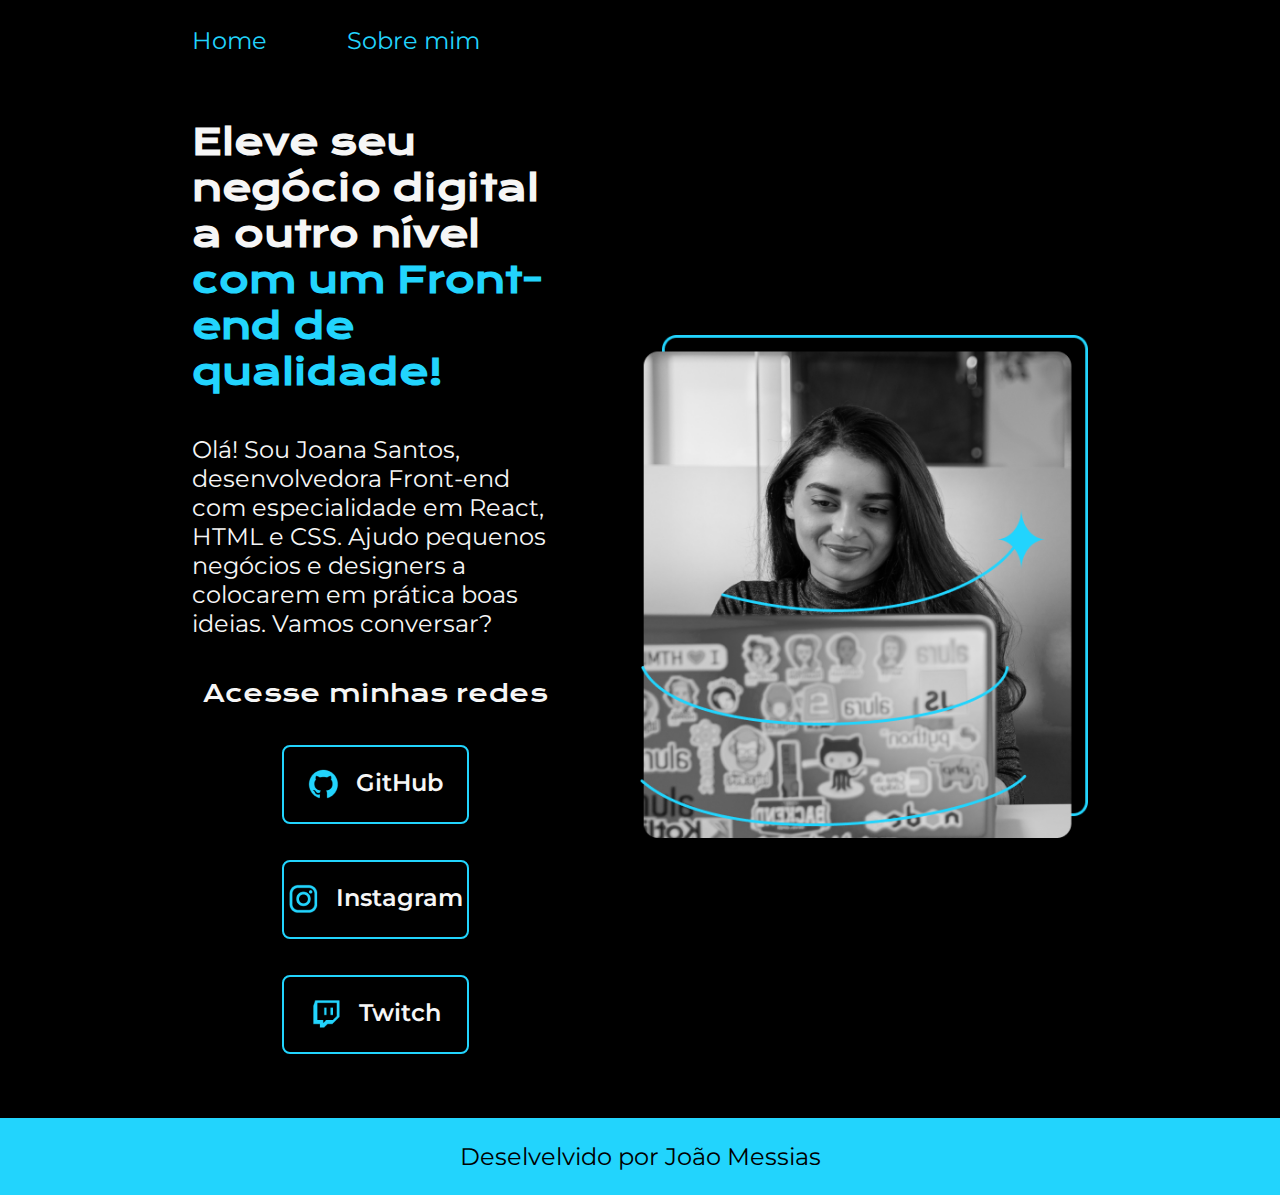
<file: index.html>
<!DOCTYPE html>
<html lang="pt-br">

<head>
    <meta charset="UTF-8">
    <meta http-equiv="X-UA-Compatible" content="IE=edge">
    <meta name="viewport" content="width=device-width, initial-scale=1.0">
    <title>Portifolio</title>
    <link rel="stylesheet" href="./styles/style.css">
</head>

<body>
    <header class="cabecalho">
        <nav class="cabecalho__menu">
            <a href="index.html" class="cabecalho__menu__link">Home</a>
            <a href="sobremim.html" class="cabecalho__menu__link">Sobre mim</a>
        </nav>
    </header>

    <main class="apresentacao">
        <section class="apresentacao__conteudo">
        
            <h1 class="apresentacao__conteudo__titulo">Eleve seu negócio digital a outro nível<strong 
            class="titulo-destaque"> com um Front-end de qualidade!
            </strong></h1>

            <p class="apresentacao__conteudo__texto">Olá! Sou Joana Santos, desenvolvedora
            Front-end com especialidade em React, HTML e
            CSS. Ajudo pequenos negócios e designers a
            colocarem em prática boas ideias. Vamos
            conversar?</p>

            <div class="apresentacao__links">
                <h2 class="apresentacao__conteudo__texto__subtitulo">Acesse minhas redes</h2>
                    <a class="apresentacao__links__link" href="https://github.com/guilhermeonrails"><img src="./assets/github.png" alt="">GitHub</a>
                    <a class="apresentacao__links__link" href="https://instagram.com/rafaballerini"><img src="./assets/instagram.png" alt="">Instagram</a>
                    <a class="apresentacao__links__link" href="https://www.twitch.tv/"><img src="./assets/twitch.png" alt="">Twitch</a>
            </div>
        </section>
        <img class="apresentacao__imagem" src="./assets/Imagem.png" alt="Foto da Joana Santos programando">
    </main>

    <footer class="rodape">
        <p>Deselvelvido por João Messias</p>
    </footer>
</body>

</html>
</file>
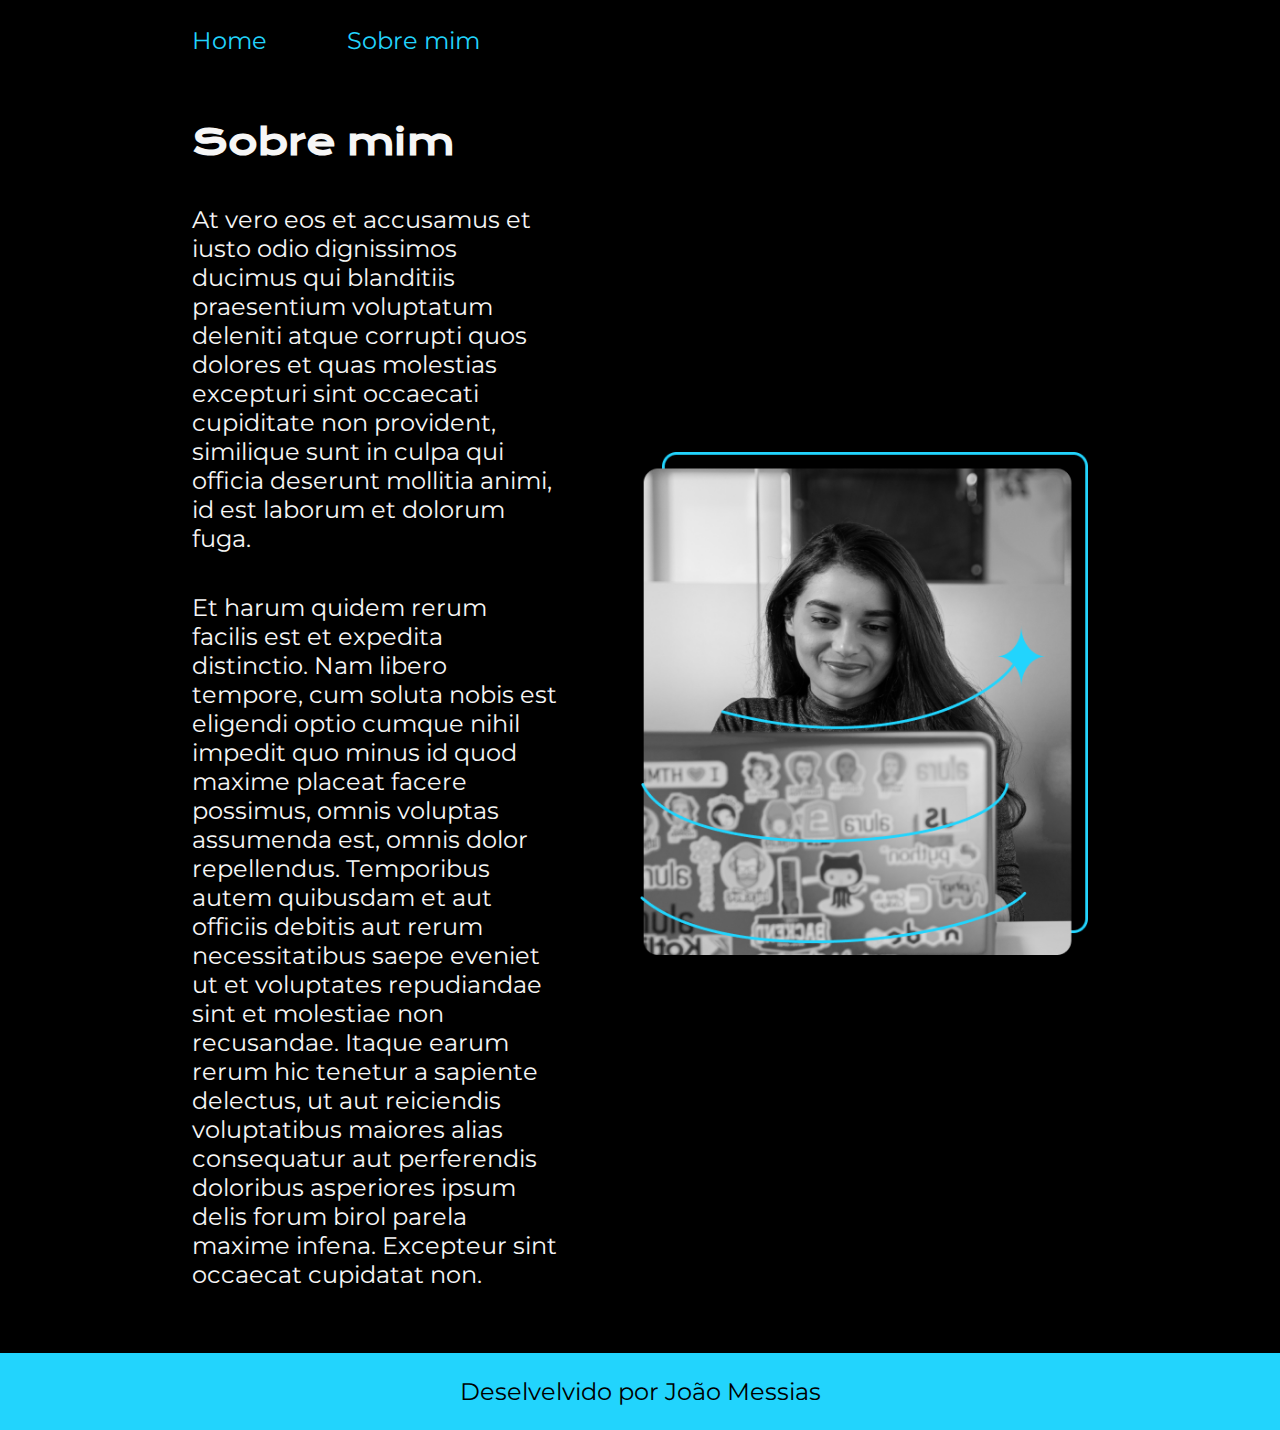
<file: sobremim.html>
<!DOCTYPE html>
<html lang="en">
<head>
    <meta charset="UTF-8">
    <meta name="viewport" content="width=device-width, initial-scale=1.0">
    <link rel="stylesheet" href="./styles/style.css">
    <title>Sobre mim</title>
</head>
<body>
    <header class="cabecalho">
        <nav class="cabecalho__menu">
            <a href="index.html" class="cabecalho__menu__link">Home</a>
            <a href="sobremim.html" class="cabecalho__menu__link">Sobre mim</a>
        </nav>
    </header>

    <main class="apresentacao">
        <section class="apresentacao__conteudo">   
            <h1 class="apresentacao__conteudo__titulo">Sobre mim</h1>
            <p class="apresentacao__conteudo__texto">
                At vero eos et accusamus et iusto odio dignissimos ducimus qui blanditiis praesentium
                voluptatum deleniti atque corrupti quos dolores et quas molestias excepturi sint occaecati cupiditate non provident,
                similique sunt in culpa qui officia deserunt mollitia animi, id est laborum et dolorum fuga.
            </p>

            <p class="apresentacao__conteudo__texto">
                Et harum quidem rerum facilis est et expedita distinctio. Nam libero tempore, cum soluta nobis est eligendi optio
                cumque nihil impedit quo minus id quod maxime placeat facere possimus, omnis voluptas assumenda est, omnis dolor repellendus.
                Temporibus autem quibusdam et aut officiis debitis aut rerum necessitatibus saepe eveniet ut et voluptates repudiandae sint
                et molestiae non recusandae. Itaque earum rerum hic tenetur a sapiente delectus, ut aut reiciendis voluptatibus maiores alias
                consequatur aut perferendis doloribus asperiores ipsum delis forum birol parela maxime infena. Excepteur sint occaecat cupidatat non.
            </p>
        </section>

        <img class="apresentacao__imagem" src="./assets/Imagem.png" alt="foto da joana santos programando">
    </main>

    <footer class="rodape">
        <p>Deselvelvido por João Messias</p>
    </footer>
    
</body>
</html>
</file>
<file: styles/style.css>
@import url('https://fonts.googleapis.com/css2?family=Krona+One&family=Montserrat:wght@400;600&display=swap');

:root{
    --cor-primaria: #000000;
    --cor-secundaria:#F6F6F6;
    --cor-tercearia: #22D4FD;
    --cor--hover:#272727;
    --fonte-primaria: 'Krona One', sans-serif;
    --fonte-secundaria: 'Montserrat', sans-serif;
}

*{
    margin: 0;
    padding: 0;
}

.cabecalho{
    padding: 2% 0% 0% 15%;
    display: flex;
    justify-content: flex-start;
    gap: 80px;
}

.cabecalho__menu{
    display: flex;
    gap: 80px;
}

.cabecalho__menu__link{
    font-size: 1.5rem;
    font-family: var(--fonte-secundaria);
    color: var(--cor-tercearia);
    font-weight: 400;
    text-decoration: none;
}

body{
    box-sizing: border-box;
    background-color: var(--cor-primaria);
    color: var(--cor-secundaria);
   
}

.titulo-destaque{
    color: var(--cor-tercearia);
}

.apresentacao{
    padding: 5% 15%;
    display: flex;
    align-items: center;
    justify-content: space-between;
    gap:82px;
}
.apresentacao__conteudo{
    width: 50%;;
    display: flex;
    flex-direction: column;
    gap: 40px;
}

.apresentacao__conteudo__titulo{
    font-size: 2.25rem;
    font-family: var(--fonte-primaria); 
}

.apresentacao__conteudo__texto__subtitulo{
    font-family: var(--fonte-primaria);
    font-size: 1.5rem;
    font-weight: 400;
}

.apresentacao__conteudo__texto{
    font-size: 1.5rem;
    font-family: var(--fonte-secundaria);
}

.apresentacao__links{
    display: flex;
    justify-content: space-between;
    flex-direction: column;
    gap: 36px;
    align-items: center;
}

.apresentacao__links__link{
    width: 50%;
    text-align: center;
    border-radius: 8px;
    font-size: 1.5rem;
    font-weight: 600;
    padding: 21.5px 0;
    text-decoration: none;
    color:var(--cor-secundaria);
    font-family: var(--fonte-secundaria);
    border: 2px solid var(--cor-tercearia);
    display: flex;
    
    justify-content: center;
    gap: 16px;
}

.apresentacao__links__link:hover{
    background-color: var(--cor--hover);
    color: var(#22D4FD);
}

.apresentacao__imagem{
    width: 50%;
}

.rodape{
    color: #000000;
    background-color: var(--cor-tercearia);
    padding: 24px;
    text-align: center;
    font-family: var(--fonte-secundaria);
    font-size: 1.5rem;
    font-weight: 400;
   
}

@media(max-width:1200px){

    .cabecalho{
        padding:  10% 0% 10% 15%;
        

    }

    .cabecalho__menu{
        justify-content: center;
    }
    .apresentacao{
        flex-direction: column-reverse;
        padding: 5% 5%;
    }

    .apresentacao__conteudo{
        width: auto;
    }


}
</file>
